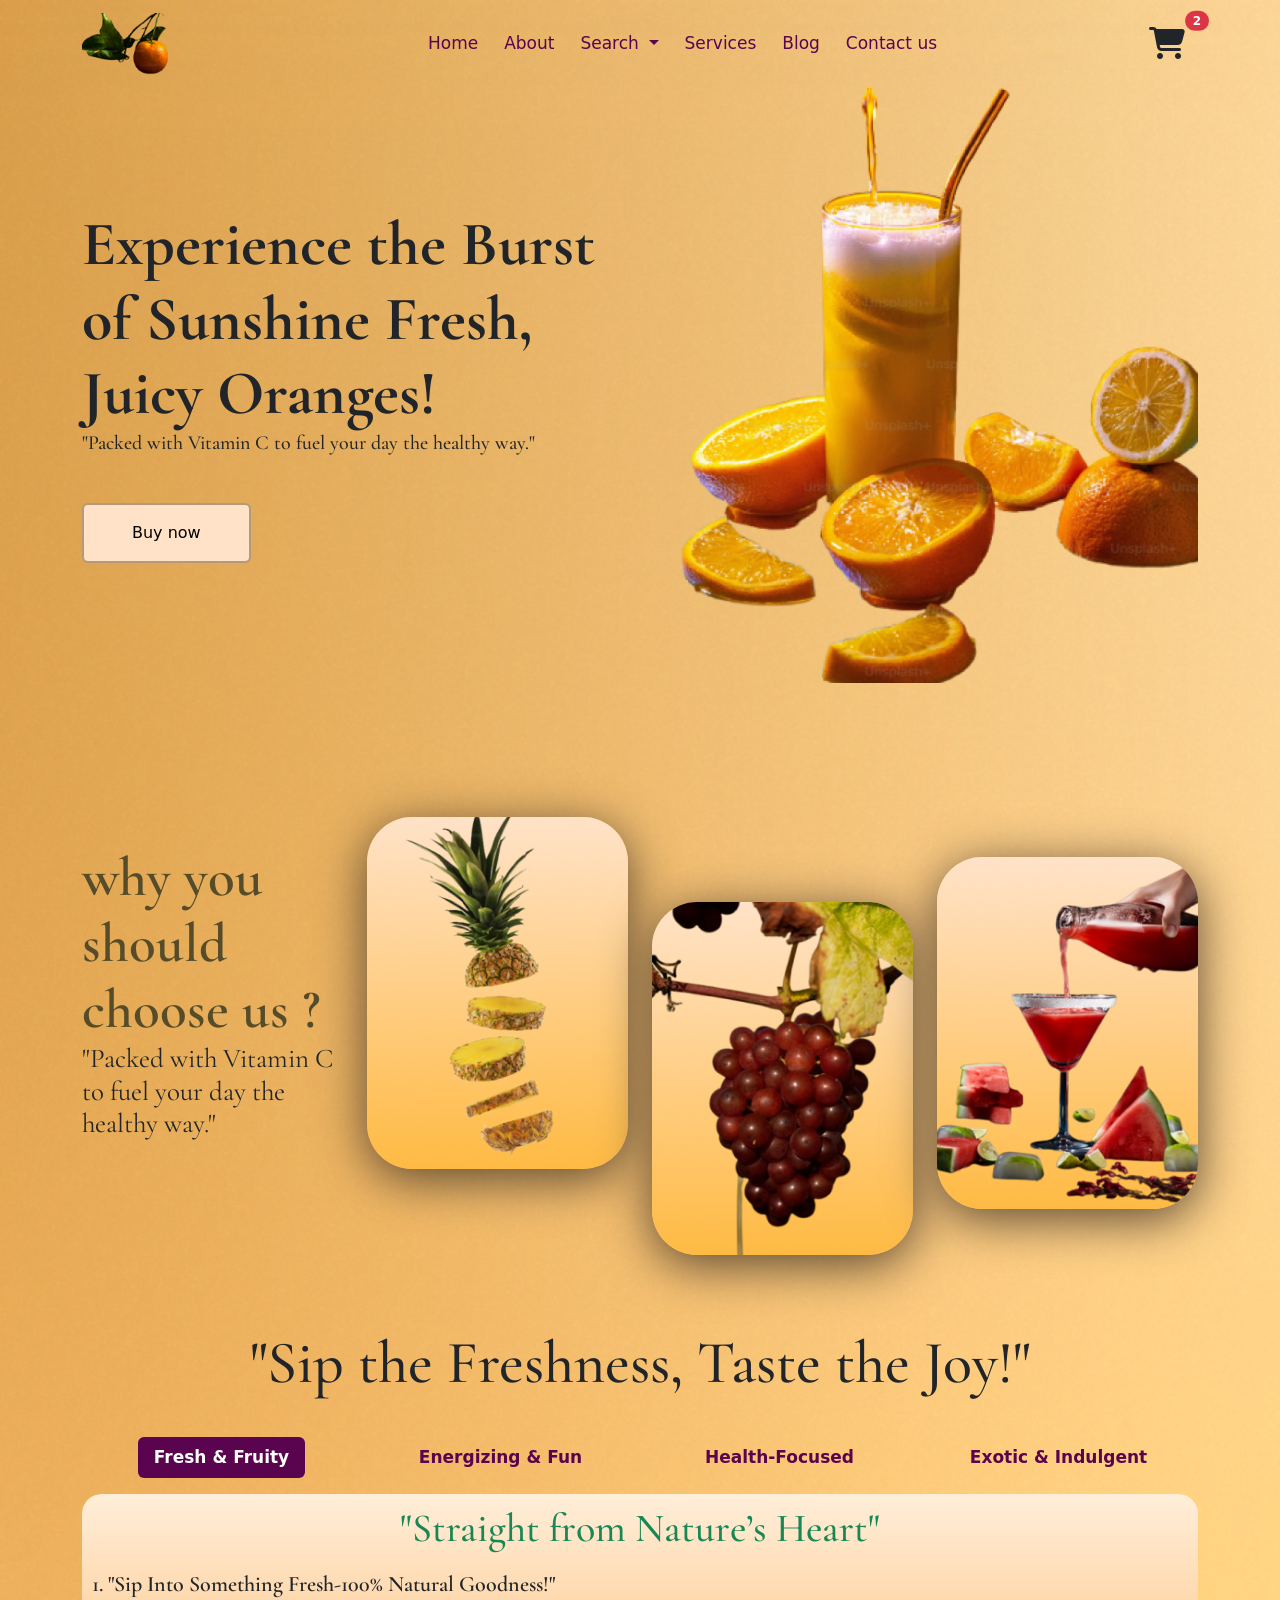
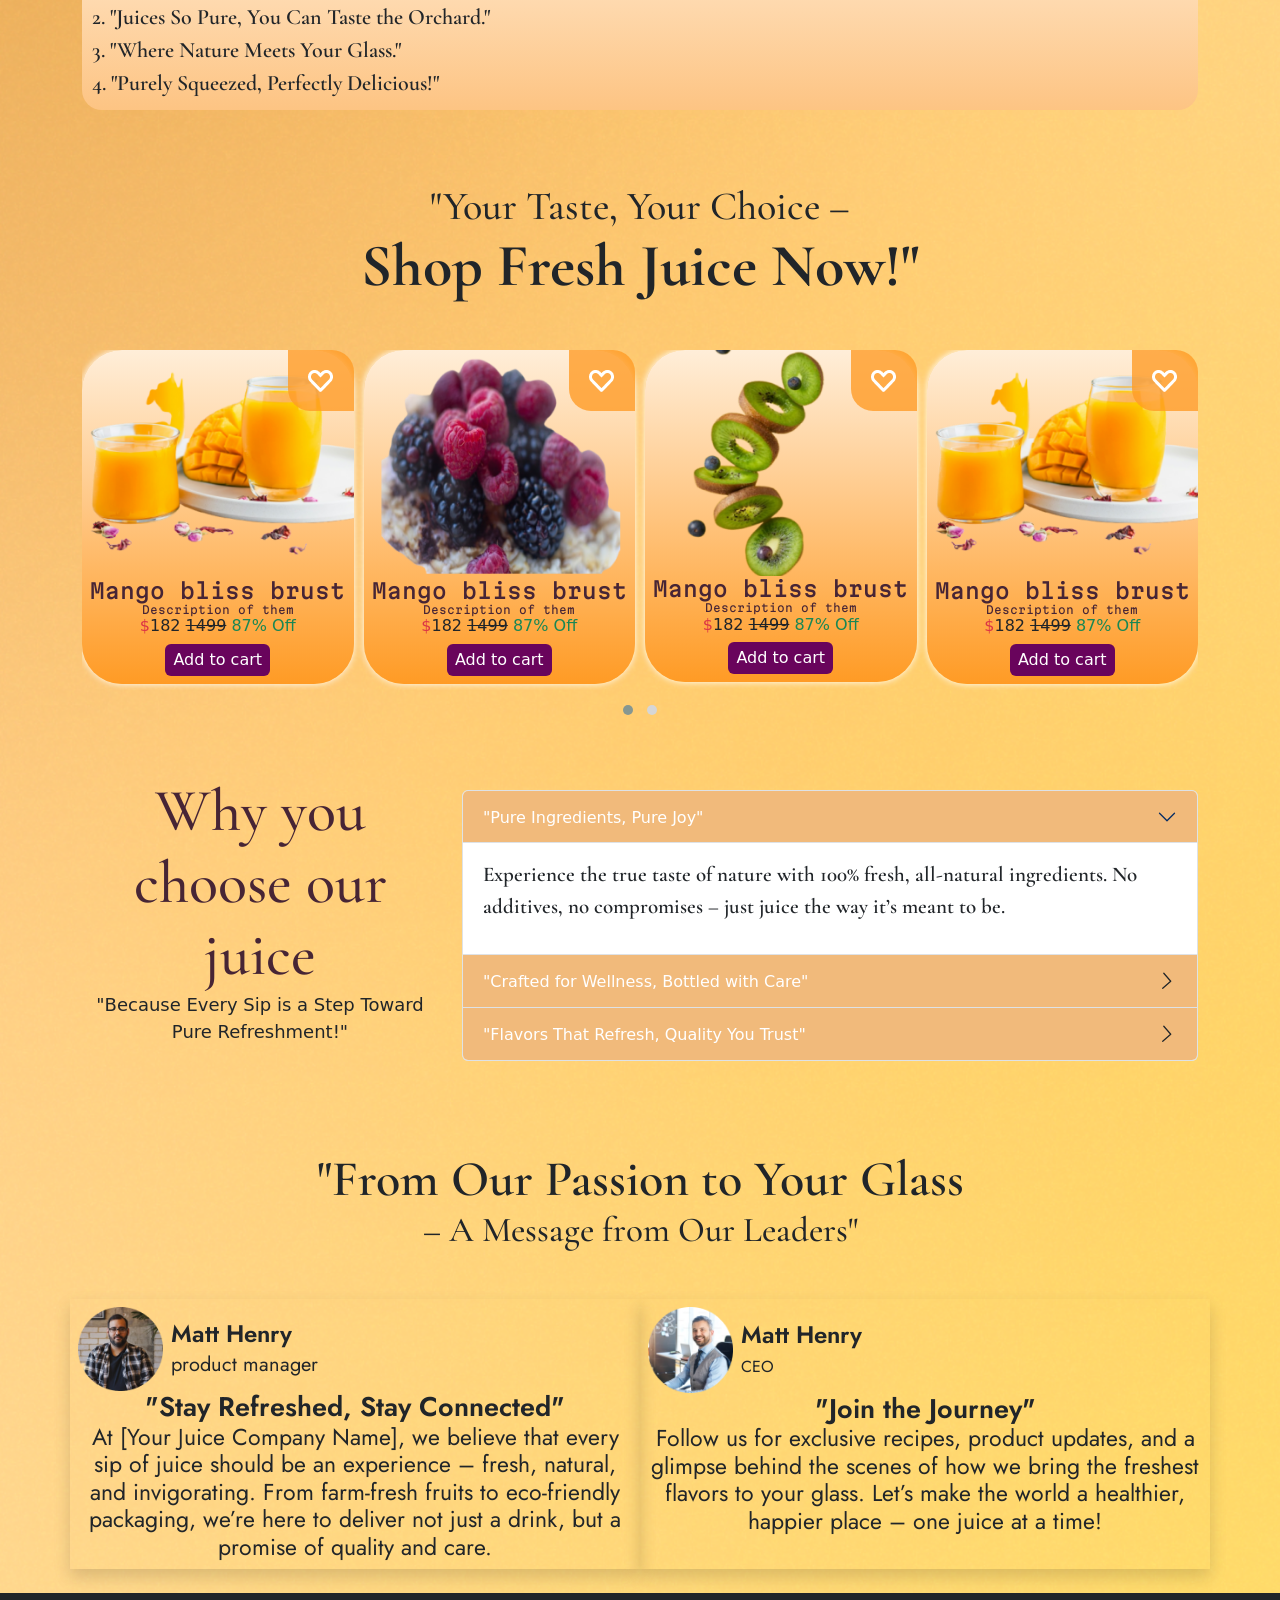
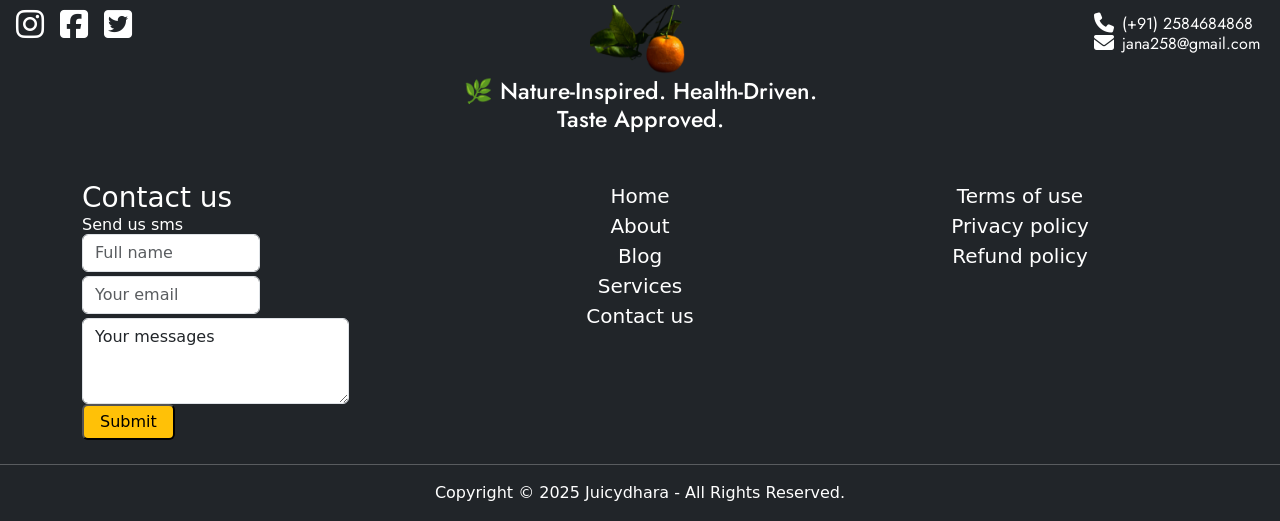
<file: index.html>
<!DOCTYPE html>
<html lang="en">
<head>
    <meta charset="UTF-8">
    <meta name="viewport" content="width=device-width, initial-scale=1.0">
    <title>Document</title>
    <link href="https://cdn.jsdelivr.net/npm/bootstrap@5.3.3/dist/css/bootstrap.min.css" rel="stylesheet" integrity="sha384-QWTKZyjpPEjISv5WaRU9OFeRpok6YctnYmDr5pNlyT2bRjXh0JMhjY6hW+ALEwIH" crossorigin="anonymous">
    <link rel="stylesheet" href="https://cdnjs.cloudflare.com/ajax/libs/font-awesome/6.7.2/css/all.min.css" integrity="sha512-Evv84Mr4kqVGRNSgIGL/F/aIDqQb7xQ2vcrdIwxfjThSH8CSR7PBEakCr51Ck+w+/U6swU2Im1vVX0SVk9ABhg==" crossorigin="anonymous" referrerpolicy="no-referrer" />
    <link rel="stylesheet" href="https://cdnjs.cloudflare.com/ajax/libs/OwlCarousel2/2.3.4/assets/owl.theme.default.min.css" integrity="sha512-sMXtMNL1zRzolHYKEujM2AqCLUR9F2C4/05cdbxjjLSRvMQIciEPCQZo++nk7go3BtSuK9kfa/s+a4f4i5pLkw==" crossorigin="anonymous" referrerpolicy="no-referrer" />
    <link rel="stylesheet" href="https://cdnjs.cloudflare.com/ajax/libs/OwlCarousel2/2.3.4/assets/owl.carousel.min.css" integrity="sha512-tS3S5qG0BlhnQROyJXvNjeEM4UpMXHrQfTGmbQ1gKmelCxlSEBUaxhRBj/EFTzpbP4RVSrpEikbmdJobCvhE3g==" crossorigin="anonymous" referrerpolicy="no-referrer" />
    <link rel="stylesheet" href="./home page css/style.css">
    <link rel="stylesheet" href="./home page css/mediquery.css">
</head>
<body>
  <!-- --------------------------------------top-banner--------------------------------- -->
    <div class="top-banner pb-5  ">
        <div class="container ">
            <div class="navigation ">
                <nav class="navbar navbar-expand-lg  align-items-center justify-content-between">
                      <a class="navbar-brand" href="#"><img src="./images/logo.png" class="img-fluid w-75" alt=""></a>
                      <button class="navbar-toggler" type="button" data-bs-toggle="offcanvas" data-bs-target="#offcanvasWithBothOptions" aria-controls="navbarSupportedContent" aria-expanded="false" aria-label="Toggle navigation">
                        <span class="navbar-toggler-icon"></span>
                      </button>
                      <div class="collapse navbar-collapse" id="">
                        <ul class="navbar-nav fw-light m-auto">
                          <li class="nav-item">
                            <a class="nav-link active" aria-current="page" href="./index.html">Home</a>
                          </li>
                          <li class="nav-item">
                            <a class="nav-link" href="./about.html">About</a>
                          </li>
                          <li class="nav-item dropdown">
                            <a class="nav-link dropdown-toggle" href="#" role="button" data-bs-toggle="dropdown" aria-expanded="false">
                              Search
                            </a>
                            <div class="dropdown-menu">
                              <form class="d-flex dropdown-item" role="search">
                                <input class="form-control me-2 " type="search" placeholder="Search" aria-label="Search">
                                <button class="btn btn-outline-success" type="submit">Search</button>
                              </form>
                            </div>
                            <!-- <ul class="dropdown-menu">
                              <li><a class="dropdown-item" href="#">Action</a></li>
                              <li><a class="dropdown-item" href="#">Another action</a></li>
                              <li><hr class="dropdown-divider"></li>
                              <li><a class="dropdown-item" href="#">Something else here</a></li>
                            </ul> -->
                          </li>
                          <li class="nav-item">
                            <a class="nav-link" href="#">Services</a>
                          </li>
                          <li class="nav-item">
                            <a class="nav-link " href="#">Blog</a>
                          </li>
                          <li class="nav-item ">
                            <a class="nav-link" href="#">Contact us</a>
                          </li>
                        </ul>
                        <a href="./cart.html" class="text-dark">
                          <button type="button" class="btn  position-relative " onclick="">
                          <i class="fa-solid fa-cart-shopping fs-2"></i>
                          <span class="position-absolute top-0 start-100 translate-middle badge rounded-pill bg-danger">
                            2
                            <span class="visually-hidden">unread messages</span>
                          </span>
                          </button>
                        </a>
                      </div>
                </nav>
                <div class="offcanvas offcanvas-start" data-bs-scroll="true" tabindex="-1" id="offcanvasWithBothOptions" aria-labelledby="offcanvasWithBothOptionsLabel">
                    <div class="offcanvas-header">
                      <h5 class="offcanvas-title" id="offcanvasWithBothOptionsLabel"><img src="./images/logo.png" class="img-fluid w-75" alt=""></h5>
                      <button type="button" class="btn-close" data-bs-dismiss="offcanvas" aria-label="Close"></button>
                    </div>
                    <div class="offcanvas-body">
                      <ul class="navbar-nav gap-3 ">
                        <li class="nav-item">
                          <a class="nav-link active" aria-current="page" href="#">Home</a>
                        </li>
                        <li class="nav-item">
                          <a class="nav-link" href="#">About</a>
                        </li>
                        <li class="nav-item">
                          <a class="nav-link" href="#">Services</a>
                        </li>
                        <li class="nav-item">
                          <a class="nav-link" href="#">Blog</a>
                        </li>
                        <li class="nav-item m-lg-0">
                          <a class="nav-link" href="#">Contact us</a>
                        </li>
                        <li class="nav-item ">
                            <form class="d-flex " role="search">
                              <input class="form-control me-2 " type="search" placeholder="Search" aria-label="Search">
                              <button class="btn btn-outline-success" type="submit">Search</button>
                            </form>
                        </li>
                      </ul>
                    </div>
                </div>
            </div> 
            <div class="banner-content">
              <div class="row ">
                <div class="col-12 col-lg-6 order-2 order-lg-1 align-self-center">
                  <div class="banner-text text-center text-lg-start">
                    <h2>Experience the Burst of Sunshine Fresh,<br> Juicy Oranges!</h2>
                    <h5 class="mb-lg-5">"Packed with Vitamin C to fuel your day the healthy way."</h5>
                    <a href="./shopnow.html">
                      <button class="px-lg-5 py-lg-3 px-2 py-1 rounded-lg-4 rounded-2 fs-lg-4 fs-6">Buy now</button>
                    </a>
                  </div>
                </div>
                <div class="col-12 col-lg-6 order-1 order-lg-1">
                  <img src="./images/Group 1.png" class="img-fluid " alt="">
                </div>
              </div>  
            </div>
        </div>
    </div>
  <!-- --------------------------------------varrients--------------------------------- -->
    <div class="varrients pb-lg-5 pb-2 ">
      <div class="container">
        <div class="row align-items-center">
          <div class="col-12 col-lg-3 order-4 order-lg-1 mt-3 mt-lg-0">
            <div class="varrients-text">
              <h3>why you should choose us ?</h3>
              <h4>"Packed with Vitamin C to fuel your day the healthy way."</h4>

            </div>
          </div>
          <div class="col-4 col-lg-3 order-1  order-lg-2">
            <div class="pine-apple">
              <img src="./images/Rectangle 2.png" class="img-fluid" alt="">
            </div>
          </div>
          <div class="col-4  col-lg-3 order-2  order-lg-3">
            <div class="pine-apple">
              <img src="./images/Rectangle 3.png" class="img-fluid" alt="">
            </div>
          </div>
          <div class="col-4 col-lg-3 order-3  order-lg-4">
            <div class="pine-apple">
              <img src="./images/Rectangle 4.png" class="img-fluid" alt="">
            </div>
          </div>
        </div>
      </div>
    </div>
  <!-- --------------------------------------describe--------------------------------- -->
    <div class="describe my-lg-3 py-2">
      <div class="container">
        <div class="header  mb-2 d-flex justify-content-center text-center">
          <h2>"Sip the Freshness,  Taste the Joy!"</h2>
        </div>
        <ul class="nav nav-pills mb-3 justify-content-around" id="pills-tab" role="tablist">
            <div class="col-6 col-lg-3 d-flex justify-content-center">
              <li class="nav-item " role="presentation">
                <button class="nav-link active " id="pills-home-tab" data-bs-toggle="pill" data-bs-target="#pills-home" type="button" role="tab" aria-controls="pills-home" aria-selected="true">Fresh & Fruity</button>
              </li>    
            </div>
            <div class="col-6 col-lg-3 d-flex justify-content-center">
              <li class="nav-item" role="presentation">
                <button class="nav-link" id="pills-profile-tab" data-bs-toggle="pill" data-bs-target="#pills-profile" type="button" role="tab" aria-controls="pills-profile" aria-selected="false">Energizing & Fun</button>
              </li>    
            </div>
            <div class="col-6 col-lg-3 d-flex justify-content-center">
              <li class="nav-item" role="presentation">
                <button class="nav-link" id="pills-contact-tab" data-bs-toggle="pill" data-bs-target="#pills-contact" type="button" role="tab" aria-controls="pills-contact" aria-selected="false">Health-Focused</button>
              </li>    
            </div>
            <div class="col-6 col-lg-3 d-flex justify-content-center">
              <li class="nav-item" role="presentation">
                <button class="nav-link" id="pills-contact-tab" data-bs-toggle="pill" data-bs-target="#Exotic" type="button" role="tab" aria-controls="pills-contact" aria-selected="false">Exotic & Indulgent</button>
              </li>    
            </div>
        </ul>
        <div class="tab-content mb-5" id="pills-tabContent">
          <div class="tab-pane fade show active " id="pills-home" role="tabpanel" aria-labelledby="pills-home-tab" tabindex="0">
            <h3 class="d-flex justify-content-center fs-1 text-success mb-3">"Straight from Nature’s Heart"</h3>
            <ul class="m-0 ">
              <li >1. "Sip Into Something Fresh-100% Natural Goodness!"</li>
              <li>2. "Juices So Pure, You Can Taste the Orchard."</li>
              <li>3. "Where Nature Meets Your Glass."</li>
              <li>4. "Purely Squeezed, Perfectly Delicious!"
              </li>
            </ul> 
          </div>
          <div class="tab-pane fade" id="pills-profile" role="tabpanel" aria-labelledby="pills-profile-tab" tabindex="0">
            <h3 class="d-flex justify-content-center fs-1 text-success mb-3">"Fuel Your Life with Flavor"</h3>
            <ul class="m-0 ">
              <li >1. "Fuel Your Day, the Juicy Way!"</li>
              <li>2. "Vibrant Flavors, Endless Energy."</li>
              <li>3. "Pour Joy, One Sip at a Time."</li>
              <li>4. "Your Daily Dose of Liquid Sunshine!"
              </li>
            </ul>
          </div>
          <div class="tab-pane fade" id="pills-contact" role="tabpanel" aria-labelledby="pills-contact-tab" tabindex="0">
            <h3 class="d-flex justify-content-center fs-1 text-success mb-3">"Nature’s Boost in Every Bottle"</h3>
            <ul class="m-0 ">
              <li >1. "Freshness You Can Feel – One Sip Closer to Wellness."</li>
              <li>2. "Cold-Pressed, Guilt-Free Goodness!"</li>
              <li>3. "Elevate Your Body, Refresh Your Soul."</li>
              <li>4. "Healthy Living Starts With a Sip!"</li>
            </ul>
          </div>
          <div class="tab-pane fade" id="Exotic" role="tabpanel" aria-labelledby="pills-disabled-tab" tabindex="0">
            <h3 class="d-flex justify-content-center fs-1 text-success mb-3">"Escape to Liquid Paradise"</h3>
            <ul class="m-0 ">
              <li >1. "Tropical Bliss in Every Drop."</li>
              <li>2. "Taste the World, One Bottle at a Time."</li>
              <li>3. "Exotic Flavors, Naturally Yours."</li>
              <li>4. "Unleash the Flavor, Embrace the Fresh."</li>
            </ul>
          </div>
        </div>
      </div>
    </div>
  <!-- --------------------------------------shop-cart--------------------------------- -->
     <div class="shop-cart  ">
      <div class="container">
        <div class="cart-heading d-flex justify-content-center pb-2 pb-lg-5">
          <h2 >"Your Taste, Your Choice – <br><span >Shop Fresh Juice Now!"</span> </h2>
        </div>
        <div class="owl-carousel owl-theme">
          <div class="item">
            <div class="cart-content position-relative">
              <img src="./images/unsplash_JWboftOg9FE.png" alt="">
              <h3>Mango bliss brust</h3>
              <h4>Description of them</h4>
              <h5> <span class="text-danger">$</span>182 <s>1499</s> <span class="text-success">87% Off</span></h5>
              <a href="#"><button class=" px-2 py-1 my-2 rounded-lg-4 rounded-2 fs-lg-4 fs-6 border-0">Add to cart</button></a>
              <div class="fav position-absolute">
                <img src="./images/Group 3.png" alt="">
              </div>
            </div>
          </div>
          <div class="item">
            <div class="cart-content position-relative">
              <img src="./images/unsplash_JWboftOg9FE (2).png" alt="">
              <h3>Mango bliss brust</h3>
              <h4>Description of them</h4>
              <h5> <span class="text-danger">$</span>182 <s>1499</s> <span class="text-success">87% Off</span></h5>
              <a href="#"><button class=" px-2 py-1  my-2 rounded-lg-4 rounded-2 fs-lg-4 fs-6 border-0">Add to cart</button></a>
              <div class="fav position-absolute">
                <img src="./images/Group 3.png" alt="">
              </div>
            </div>
          </div>
          <div class="item">
            <div class="cart-content position-relative">
              <img src="./images/unsplash_JWboftOg9FE (1).png" alt="">
              <h3>Mango bliss brust</h3>
              <h4>Description of them</h4>
              <h5> <span class="text-danger">$</span>182 <s>1499</s> <span class="text-success">87% Off</span></h5>
              <a href="#"><button class=" my-2 px-2 py-1 rounded-lg-4 rounded-2 fs-lg-4 fs-6 border-0">Add to cart</button></a>
              <div class="fav position-absolute">
                <img src="./images/Group 3.png" alt="">
              </div>
            </div>
          </div>
          <div class="item">
            <div class="cart-content position-relative">
              <img src="./images/unsplash_JWboftOg9FE.png" alt="">
              <h3>Mango bliss brust</h3>
              <h4>Description of them</h4>
              <h5> <span class="text-danger">$</span>182 <s>1499</s> <span class="text-success">87% Off</span></h5>
              <a href="#"><button class=" my-2 px-2 py-1 rounded-lg-4 rounded-2 fs-lg-4 fs-6 border-0">Add to cart</button></a>
              <div class="fav position-absolute">
                <img src="./images/Group 3.png" alt="">
              </div>
            </div>
          </div>
          <div class="item">
            <div class="cart-content position-relative">
              <img src="./images/unsplash_3gqSC0Dd7l0.png" alt="">
              <h3>Mango bliss brust</h3>
              <h4>Description of them</h4>
              <h5> <span class="text-danger">$</span>182 <s>1499</s> <span class="text-success">87% Off</span></h5>
              <a href="#"><button class=" my-2 px-2 py-1 rounded-lg-4 rounded-2 fs-lg-4 fs-6 border-0">Add to cart</button></a>
              <div class="fav position-absolute">
                <img src="./images/Group 3.png" alt="">
              </div>
            </div>
          </div>
          <div class="item">
            <div class="cart-content position-relative">
              <img src="./images/unsplash_JWboftOg9FE.png" alt="">
              <h3>Mango bliss brust</h3>
              <h4>Description of them</h4>
              <h5> <span class="text-danger">$</span>182 <s>1499</s> <span class="text-success">87% Off</span></h5>
              <a href="#"><button class=" my-2 px-2 py-1 rounded-lg-4 rounded-2 fs-lg-4 fs-6 border-0">Add to cart</button></a>
              <div class="fav position-absolute">
                <img src="./images/Group 3.png" alt="">
              </div>
            </div>
          </div>
        </div>
      </div>
    </div>
  <!-- --------------------------------------company--------------------------------- -->
    <div class="company py-lg-5 py-2">
      <div class="container">
        <div class="row justify-content-center">
          <div class="col-lg-12">
            <div class="row justify-content-center align-items-center">
              <div class="col-lg-4 col-12">
                <div class="text-center company-header pb-3">
                  <h3>Why you choose our juice</h3>
                  <p>"Because Every Sip is a Step Toward Pure Refreshment!"</p>  
                </div>    
              </div>
              <div class="col-lg-8 col-12">
                <div class="accordion" id="accordionExample">
                  <div class="accordion-item">
                    <h2 class="accordion-header">
                      <button class="accordion-button" type="button" data-bs-toggle="collapse" data-bs-target="#collapseOne" aria-expanded="true" aria-controls="collapseOne">
                      "Pure Ingredients, Pure Joy"
                      </button>
                    </h2>
                    <div id="collapseOne" class="accordion-collapse collapse show" data-bs-parent="#accordionExample">
                      <div class="accordion-body">
                        <p>Experience the true taste of nature with 100% fresh, all-natural ingredients. No additives, no compromises – just juice the way it’s meant to be.</p>
                      </div>
                    </div>
                  </div>
                  <div class="accordion-item">
                    <h2 class="accordion-header">
                      <button class="accordion-button collapsed" type="button" data-bs-toggle="collapse" data-bs-target="#collapseTwo" aria-expanded="false" aria-controls="collapseTwo">
                        "Crafted for Wellness, Bottled with Care"
                      </button>
                    </h2>
                    <div id="collapseTwo" class="accordion-collapse collapse" data-bs-parent="#accordionExample">
                      <div class="accordion-body">
                        <p>From farm to bottle, every sip is packed with nutrients and love. We prioritize your health and sustainability in every drop.</p>
                      </div>
                    </div>
                  </div>
                  <div class="accordion-item">
                    <h2 class="accordion-header">
                      <button class="accordion-button collapsed" type="button" data-bs-toggle="collapse" data-bs-target="#collapseThree" aria-expanded="false" aria-controls="collapseThree">
                        "Flavors That Refresh, Quality You Trust"
                      </button>
                    </h2>
                    <div id="collapseThree" class="accordion-collapse collapse" data-bs-parent="#accordionExample">
                      <div class="accordion-body">
                        <p>Discover the perfect balance of taste and quality with juices that energize, hydrate, and delight. Every bottle, a tropical escape.
                          Would you like additional emphasis on unique qualities like sustainability or local sourcing?</p>
                      </div>
                    </div>
                  </div>
                </div>    
              </div>
            </div>
          </div>
        </div>
      </div>
    </div>
  <!-- --------------------------------------Leaders--------------------------------- --> 
    <div class="Leaders py-2 py-lg-4">
      <div class="container">
        <div class="row justify-content-center">
          <div class="col-10 text-center Leaders-heading pb-lg-5 pb-1">
            <h2><span>"From Our Passion to Your Glass</span><br> – A Message from Our Leaders"</h2>
          </div>
        </div>
        <div class="row">
          <div class="col-lg-6 col-12 p-lg-2 shadow">
            <div class="Leaders-content text-center">
              <div class="d-flex align-items-center manager text-start">
                <img src="./images/Ellipse 1.png" class=" img-fluid" alt="">
                <h4  class="fs-4 ms-2 fw-semibold">Matt Henry <br> <span class="fs-5 fw-normal">product manager</span></h4>
              </div>
              <h3>"Stay Refreshed, Stay Connected"</h3>
              <h4>At [Your Juice Company Name], we believe that every sip of juice should be an experience – fresh, natural, and invigorating. From farm-fresh fruits to eco-friendly packaging, we’re here to deliver not just a drink, but a promise of quality and care.</h4>
            </div>
          </div>
          <div class="col-lg-6 col-12   p-2 shadow">
            <div class="Leaders-content text-center">
              <div class="d-flex align-items-center manager text-start">
                <img src="./images/Ellipse 2.png" alt="">
                <h4  class="fs-4 ms-2 fw-semibold">Matt Henry <br> <span class="fs-6 fw-normal">CEO</span></h4>
              </div>
              <h3>"Join the Journey"</h3>
              <h4>Follow us for exclusive recipes, product updates, and a glimpse behind the scenes of how we bring the freshest flavors to your glass. Let’s make the world a healthier, happier place – one juice at a time!</h4>
            </div>
          </div>
        </div>
      </div>
    </div>
  <!-- --------------------------------------footer--------------------------------- --> 
    <footer class="bg-dark text-white  position-relative">
      <div class="container">
        <div class="row">
          <div class="col-12 text-center footer-header pb-4 pt-2">
            <img src="./images/logo.png" class="img-fluid my-1" width="100px" alt="">
            <h3>🌿 Nature-Inspired. Health-Driven. <br> Taste Approved.</h3>
          </div>
        </div>
        <div class="row my-1 my-lg-4">
          <div class="col-lg-4 col-12">
            <div>
              <h3 class="fs-3 m-0">Contact us</h3>
              <h4 class="fs-6">Send us sms</h4>
              <input type="text" class="form-control w-50"  placeholder="Full name">
              <input type="email" class="form-control my-1 w-50"  placeholder="Your email">
              <textarea class="form-control w-75" id="exampleFormControlTextarea1" rows="3">Your messages</textarea>
              <button class=" px-3 py-1 rounded-lg-4 rounded-2 fs-lg-4 fs-6 bg-warning ">Submit</button>
            </div>
          </div>
          <div class="col-lg-4 col-6 fs-5  text-lg-center my-4 my-lg-0">
            <ul class="ps-0">
              <li>Home</li>
              <li>About</li>
              <li>Blog</li>
              <li>Services</li>
              <li>Contact us</li>
            </ul>
          </div>
           <div class="col-lg-4 col-6 fs-5 text-lg-center my-4 my-lg-0">
            <ul>
              <li>Terms of use</li>
              <li>Privacy policy</li>
              <li>Refund policy</li>
            </ul>
          </div>
        </div>
      </div>
      <div class="position-absolute social-media py-2">
        <ul class="d-flex fs-2 gap-3 ps-3">
          <li ><i class="fa-brands fa-instagram"></i></li>
          <li><i class="fa-brands fa-square-facebook"></i></li>
          <li><i class="fa-brands fa-square-twitter"></i></li>
        </ul>
      </div>
      <div class="position-absolute  Contact ">
        <ul class=" gap-3">
          <li >
            <a href="tel:(+91)25846 84868" class="text-white d-flex align-items-center gap-2 text-decoration-none">
              <i class="fa-solid fa-phone fs-lg-4 fs-5 "></i> 
              <h5 class="fw-normal fs-6">(+91) 2584684868</h5>
            </a>
          </li>
          <li >
            <a href="mailto:jana258@gmail.com" class="text-white d-flex align-items-center gap-2 text-decoration-none">
              <i class="fa-solid fa-envelope  fs-lg-4 fs-5"></i>
              <h5 class="fw-normal fs-6">jana258@gmail.com</h5>
            </a>
          </li>
          <!-- <li><a href="mailto:jana258@gmail.com" class="text-white fs-5"><i class="fa-solid fa-envelope fs-4"></i>jana258@gmail.com</a></li> -->
        </ul>
      </div>
      <hr>
      <div class="d-flex justify-content-center Copyright">
        <p>Copyright © 2025 Juicydhara - All Rights Reserved.</p>
      </div>
    </footer>
    <script src="https://cdnjs.cloudflare.com/ajax/libs/jquery/3.7.1/jquery.min.js" integrity="sha512-v2CJ7UaYy4JwqLDIrZUI/4hqeoQieOmAZNXBeQyjo21dadnwR+8ZaIJVT8EE2iyI61OV8e6M8PP2/4hpQINQ/g==" crossorigin="anonymous" referrerpolicy="no-referrer"></script>
    <script src="https://cdnjs.cloudflare.com/ajax/libs/OwlCarousel2/2.3.4/owl.carousel.min.js" integrity="sha512-bPs7Ae6pVvhOSiIcyUClR7/q2OAsRiovw4vAkX+zJbw3ShAeeqezq50RIIcIURq7Oa20rW2n2q+fyXBNcU9lrw==" crossorigin="anonymous" referrerpolicy="no-referrer"></script>
    <script src="https://cdn.jsdelivr.net/npm/@popperjs/core@2.11.8/dist/umd/popper.min.js" integrity="sha384-I7E8VVD/ismYTF4hNIPjVp/Zjvgyol6VFvRkX/vR+Vc4jQkC+hVqc2pM8ODewa9r" crossorigin="anonymous"></script>
    <script src="https://cdn.jsdelivr.net/npm/bootstrap@5.3.3/dist/js/bootstrap.min.js" integrity="sha384-0pUGZvbkm6XF6gxjEnlmuGrJXVbNuzT9qBBavbLwCsOGabYfZo0T0to5eqruptLy" crossorigin="anonymous"></script> 
    <script>
        $(document).ready(function(){
            $('.owl-carousel').owlCarousel({
                loop:true,
                margin:10,
                nav:false,
                dots:true,
                autoplay:true,
                autoplayTimeout:3000,
                autoplayHoverPause:true,
                // navText: ["<i class='fas fa-arrow-left'></i>","<i class='fas fa-arrow-right'></i>"],
                responsive:{
                    0:{
                        items:1
                    },
                    600:{
                        items:3
                    },
                    1000:{
                        items:4
                    }
                }
            })
        });
    </script>
</body>
</html>
</file>
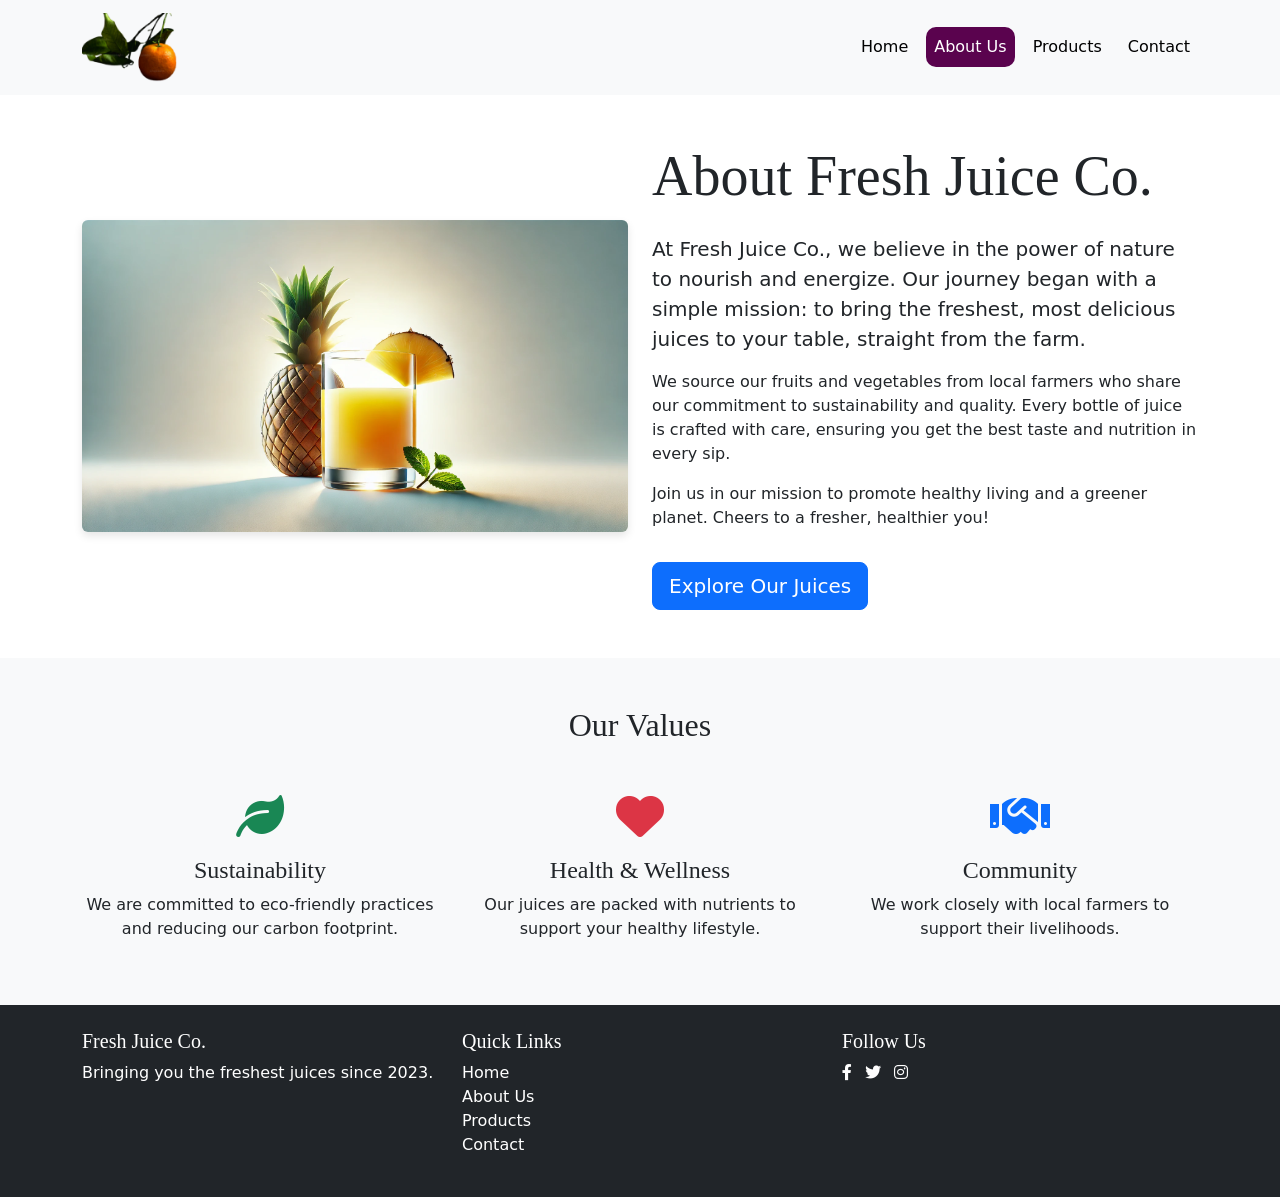
<file: about.html>
<!DOCTYPE html>
<html lang="en">
<head>
    <meta charset="UTF-8">
    <meta name="viewport" content="width=device-width, initial-scale=1.0">
    <title>About Us - Fresh Juice Co.</title>
    <link rel="stylesheet" href="./about.css/about.css">
    <!-- Bootstrap CSS (optional) -->
    <link href="https://cdn.jsdelivr.net/npm/bootstrap@5.3.0/dist/css/bootstrap.min.css" rel="stylesheet">
    <!-- Font Awesome for Icons -->
    <link rel="stylesheet" href="https://cdnjs.cloudflare.com/ajax/libs/font-awesome/6.0.0/css/all.min.css">
</head>
<body>
    <!-- Navigation Bar -->
    <nav class="navbar navbar-expand-lg navbar-light bg-light">
        <div class="container">
            <a class="navbar-brand" href="index.html">
                <img src="images/logo.png" alt="Fresh Juice Co." width="100">
            </a>
            <button class="navbar-toggler" type="button" data-bs-toggle="collapse" data-bs-target="#navbarNav">
                <span class="navbar-toggler-icon"></span>
            </button>
            <div class="collapse navbar-collapse" id="navbarNav">
                <ul class="navbar-nav ms-auto">
                    <li class="nav-item">
                        <a class="nav-link" href="index.html">Home</a>
                    </li>
                    <li class="nav-item">
                        <a class="nav-link active" aria-current="page" href="#">About Us</a>
                    </li>
                    <li class="nav-item">
                        <a class="nav-link" href="./shopnow.html">Products</a>
                    </li>
                    <li class="nav-item">
                        <a class="nav-link" href="contact.html">Contact</a>
                    </li>
                </ul>
            </div>
        </div>
    </nav>

    <!-- About Us Section -->
    <section class="about-us py-5">
        <div class="container">
            <div class="row align-items-center">
                <div class="col-lg-6">
                    <img src="./images/describe 2.webp" alt="About Fresh Juice Co."  class="img-fluid rounded ">
                </div>
                <div class="col-lg-6">
                    <h2 class="display-4 mb-4">About Fresh Juice Co.</h2>
                    <p class="lead">
                        At Fresh Juice Co., we believe in the power of nature to nourish and energize. Our journey began with a simple mission: to bring the freshest, most delicious juices to your table, straight from the farm.
                    </p>
                    <p>
                        We source our fruits and vegetables from local farmers who share our commitment to sustainability and quality. Every bottle of juice is crafted with care, ensuring you get the best taste and nutrition in every sip.
                    </p>
                    <p>
                        Join us in our mission to promote healthy living and a greener planet. Cheers to a fresher, healthier you!
                    </p>
                    <a href="./shopnow.html" class="btn btn-primary btn-lg mt-3">Explore Our Juices</a>
                </div>
            </div>
        </div>
    </section>

    <!-- Our Values Section -->
    <section class="our-values py-5 bg-light">
        <div class="container">
            <h2 class="text-center mb-5">Our Values</h2>
            <div class="row text-center">
                <div class="col-md-4">
                    <i class="fas fa-leaf fa-3x text-success mb-3"></i>
                    <h4>Sustainability</h4>
                    <p>We are committed to eco-friendly practices and reducing our carbon footprint.</p>
                </div>
                <div class="col-md-4">
                    <i class="fas fa-heart fa-3x text-danger mb-3"></i>
                    <h4>Health & Wellness</h4>
                    <p>Our juices are packed with nutrients to support your healthy lifestyle.</p>
                </div>
                <div class="col-md-4">
                    <i class="fas fa-handshake fa-3x text-primary mb-3"></i>
                    <h4>Community</h4>
                    <p>We work closely with local farmers to support their livelihoods.</p>
                </div>
            </div>
        </div>
    </section>

    <!-- Footer -->
    <footer class="bg-dark text-white py-4">
        <div class="container">
            <div class="row">
                <div class="col-md-4">
                    <h5>Fresh Juice Co.</h5>
                    <p>Bringing you the freshest juices since 2023.</p>
                </div>
                <div class="col-md-4">
                    <h5>Quick Links</h5>
                    <ul class="list-unstyled">
                        <li><a href="index.html" class="text-white">Home</a></li>
                        <li><a href="about.html" class="text-white">About Us</a></li>
                        <li><a href="products.html" class="text-white">Products</a></li>
                        <li><a href="contact.html" class="text-white">Contact</a></li>
                    </ul>
                </div>
                <div class="col-md-4">
                    <h5>Follow Us</h5>
                    <a href="#" class="text-white me-2"><i class="fab fa-facebook-f"></i></a>
                    <a href="#" class="text-white me-2"><i class="fab fa-twitter"></i></a>
                    <a href="#" class="text-white me-2"><i class="fab fa-instagram"></i></a>
                </div>
            </div>
        </div>
    </footer>

    <!-- Bootstrap JS (optional) -->
    <script src="https://cdn.jsdelivr.net/npm/bootstrap@5.3.0/dist/js/bootstrap.bundle.min.js"></script>
</body>
</html>
</file>
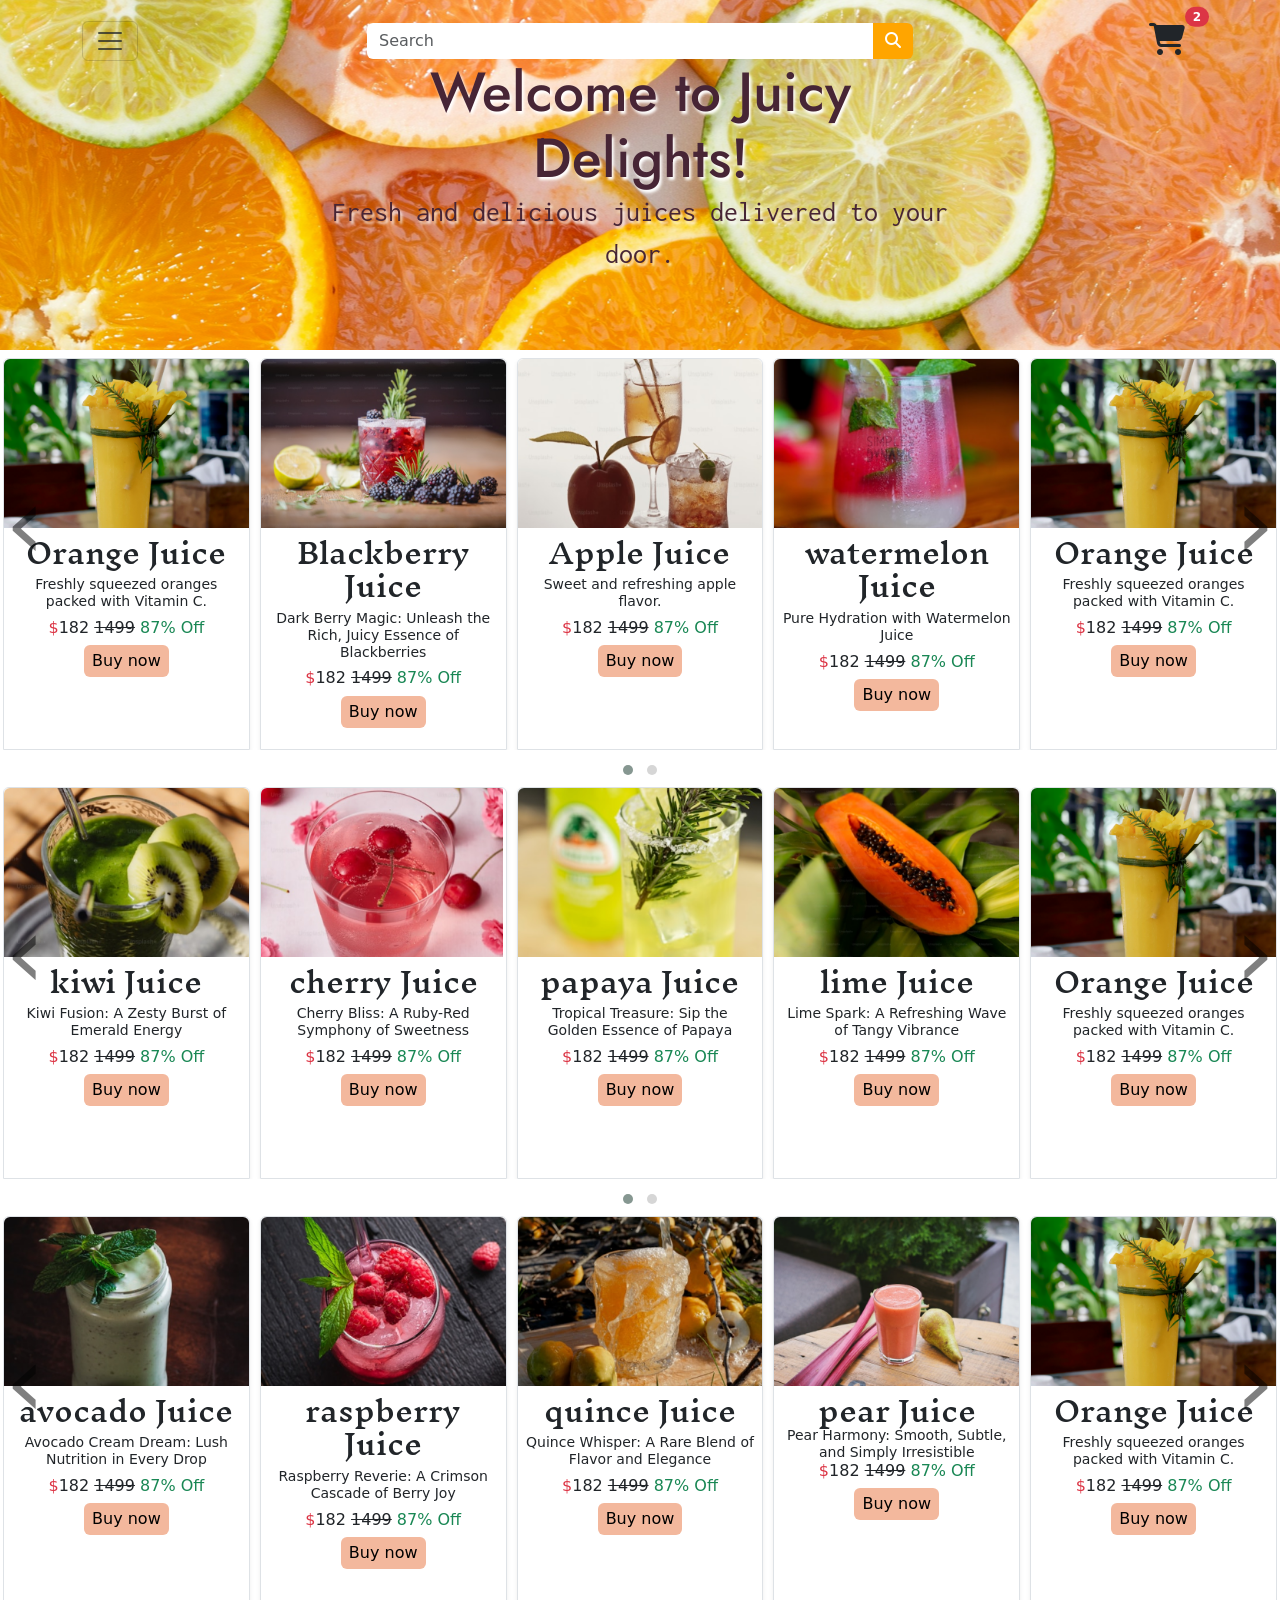
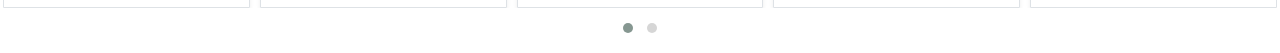
<file: shopnow.html>
<!DOCTYPE html>
<html lang="en">
<head>
    <meta charset="UTF-8">
    <meta name="viewport" content="width=device-width, initial-scale=1.0">
    <title>Document</title>
    <link href="https://cdn.jsdelivr.net/npm/bootstrap@5.3.3/dist/css/bootstrap.min.css" rel="stylesheet" integrity="sha384-QWTKZyjpPEjISv5WaRU9OFeRpok6YctnYmDr5pNlyT2bRjXh0JMhjY6hW+ALEwIH" crossorigin="anonymous">
    <link rel="stylesheet" href="https://cdnjs.cloudflare.com/ajax/libs/font-awesome/6.7.2/css/all.min.css" integrity="sha512-Evv84Mr4kqVGRNSgIGL/F/aIDqQb7xQ2vcrdIwxfjThSH8CSR7PBEakCr51Ck+w+/U6swU2Im1vVX0SVk9ABhg==" crossorigin="anonymous" referrerpolicy="no-referrer" />
    <link rel="stylesheet" href="https://cdnjs.cloudflare.com/ajax/libs/OwlCarousel2/2.3.4/assets/owl.theme.default.min.css" integrity="sha512-sMXtMNL1zRzolHYKEujM2AqCLUR9F2C4/05cdbxjjLSRvMQIciEPCQZo++nk7go3BtSuK9kfa/s+a4f4i5pLkw==" crossorigin="anonymous" referrerpolicy="no-referrer" />
    <link rel="stylesheet" href="https://cdnjs.cloudflare.com/ajax/libs/OwlCarousel2/2.3.4/assets/owl.carousel.min.css" integrity="sha512-tS3S5qG0BlhnQROyJXvNjeEM4UpMXHrQfTGmbQ1gKmelCxlSEBUaxhRBj/EFTzpbP4RVSrpEikbmdJobCvhE3g==" crossorigin="anonymous" referrerpolicy="no-referrer" />
    <link rel="stylesheet" href="./shop now css/shopnow.css">
    <link rel="stylesheet" href="./shop now css/shopnowmedia.css">
</head>
<body>
    <header class="position-relative" >
        <div class="container">
            <div class="position-absolute header-text text-center ">
                <h1>Welcome to Juicy Delights!</h1>
                <p>Fresh and delicious juices delivered to your door.</p>        
            </div>
            <div class="row align-items-center   py-3 ">
                <div class="col-3  ">
                    <div class="navbar d-inline">
                        <button class="navbar-toggler" type="button" data-bs-toggle="offcanvas" data-bs-target="#offcanvasWithBothOptions" aria-controls="offcanvasNavbar" aria-label="Toggle navigation">
                          <span class="navbar-toggler-icon"></span>
                        </button>
                        <div class="offcanvas  offcanvas-start" data-bs-scroll="true" tabindex="-1" id="offcanvasWithBothOptions" aria-labelledby="offcanvasWithBothOptionsLabel">
                          <div class="offcanvas-header">
                            <h5 class="offcanvas-title" id="offcanvasWithBothOptionsLabel"><img src="./images/logo.png" class="img-fluid w-75" alt=""></h5>
                            <button type="button" class="btn-close" data-bs-dismiss="offcanvas" aria-label="Close"></button>
                          </div>
                          <div class="offcanvas-body">
                            <ul class="navbar-nav gap-3 ">
                              <li class="nav-item">
                                <a class="nav-link active" aria-current="page" href="./index.html">Home</a>
                              </li>
                              <li class="nav-item">
                                <a class="nav-link" href="./about.html">About</a>
                              </li>
                              <li class="nav-item">
                                <a class="nav-link" href="#">Services</a>
                              </li>
                              <li class="nav-item">
                                <a class="nav-link" href="#">Blog</a>
                              </li>
                              <li class="nav-item m-lg-0">
                                <a class="nav-link" href="#">Contact us</a>
                              </li>
                              <li class="nav-item ">
                                  <form class="d-flex " role="search">
                                    <input class="form-control me-2 " type="search" placeholder="Search" aria-label="Search">
                                    <button class="btn btn-outline-success" type="submit">Search</button>
                                  </form>
                              </li>
                            </ul>
                          </div>
                      </div>
                  </div>       
                </div>
                <div class="col-6  ">
                    <div class="d-flex align-items-center search-bar ">
                        <input type="text" class="form-control border-0 rounded-start" placeholder="Search" aria-label="Example text with button addon" aria-describedby="button-addon1">
                        <button class="border-0 rounded-end"><i class="fa-solid fa-magnifying-glass text-white "></i></button>
                    </div>    
                </div>
                <div class="col-3  text-end">
                    <a href="./cart.html" class="text-dark">
                        <button type="button" class="btn  position-relative " onclick="">
                        <i class="fa-solid fa-cart-shopping fs-2"></i>
                        <span class="position-absolute top-0 start-100 translate-middle badge rounded-pill bg-danger">
                          2
                          <span class="visually-hidden">unread messages</span>
                        </span>
                        </button>
                      </a>
              </div>
            </div>
        </div>
    </header>
    <div class="shop-options  my-1  my-lg-2 ">
        <div class="first-row">
            <div class="owl-carousel owl-theme">
                <div class="item ">
                    <div class="cart-content text-center rounded-top shadow-sm border">
                        <img src="./images/orange juice.png" class="img-fluid rounded-top" alt="">
                        <div class="p-2">
                            <h3>Orange Juice</h3>
                            <h4>Freshly squeezed oranges packed with Vitamin C.</h4>
                            <h5 class="fs-6 "> <span class="text-danger ">$</span>182 <s>1499</s> <span class="text-success">87% Off</span></h5>
                            <a href="#"><button class=" px-lg-2 px-1 py-1 my-2 rounded-lg-4 rounded-2 fs-lg-4 fs-6 border-0">Buy now</button></a>    
                        </div>
                      </div>          
                </div>
                <div class="item ">
                    <div class="cart-content text-center rounded-top shadow-sm border">
                        <img src="./images/blackberry juice.png" class="img-fluid rounded-top" alt="">
                        <div class="p-2">
                            <h3 >Blackberry Juice</h3>
                            <h4>Dark Berry Magic: Unleash the Rich, Juicy Essence of Blackberries</h4>
                            <h5 class="fs-6 mt-0 "> <span class="text-danger ">$</span>182 <s>1499</s> <span class="text-success">87% Off</span></h5>
                            <a href="#"><button class=" px-lg-2 px-1 py-1 my-2 rounded-lg-4 rounded-2 fs-lg-4 fs-6 border-0">Buy now</button></a>    
                        </div>
                      </div>          
                </div>
                <div class="item ">
                    <div class="cart-content text-center rounded-top shadow-sm border">
                        <img src="./images/apple juice.png" class="img-fluid rounded-top" alt="">
                        <div class="p-2">
                            <h3>Apple Juice</h3>
                            <h4>Sweet and refreshing apple flavor.</h4>
                            <h5 class="fs-6 "> <span class="text-danger ">$</span>182 <s>1499</s> <span class="text-success">87% Off</span></h5>
                            <a href="#"><button class=" px-lg-2 px-1 py-1 my-2 rounded-lg-4 rounded-2 fs-lg-4 fs-6 border-0">Buy now</button></a>    
                        </div>
                      </div>          
                </div>
                <div class="item ">
                    <div class="cart-content text-center rounded-top shadow-sm border">
                        <img src="./images/watermelon juice.png" class="img-fluid rounded-top" alt="">
                        <div class="p-lg-2">
                            <h3 >watermelon Juice</h3>
                            <h4>Pure Hydration with Watermelon Juice</h4>
                            <h5 class="fs-6 "> <span class="text-danger ">$</span>182 <s>1499</s> <span class="text-success">87% Off</span></h5>
                            <a href="#"><button class=" px-lg-2 px-1 py-1 my-2 rounded-lg-4 rounded-2 fs-lg-4 fs-6 border-0">Buy now</button></a>    
                        </div>
                      </div>          
                </div>
                <div class="item ">
                    <div class="cart-content text-center rounded-top shadow-sm border">
                        <img src="./images/orange juice.png" class="img-fluid rounded-top" alt="">
                        <div class="p-2">
                            <h3>Orange Juice</h3>
                            <h4>Freshly squeezed oranges packed with Vitamin C.</h4>
                            <h5 class="fs-6 "> <span class="text-danger ">$</span>182 <s>1499</s> <span class="text-success">87% Off</span></h5>
                            <a href="#"><button class=" px-lg-2 px-1 py-1 my-2 rounded-lg-4 rounded-2 fs-lg-4 fs-6 border-0">Buy now</button></a>    
                        </div>
                      </div>          
                </div>
                <div class="item ">
                    <div class="cart-content text-center rounded-top shadow-sm border">
                        <img src="./images/orange juice.png" class="img-fluid rounded-top" alt="">
                        <div class="p-2">
                            <h3>Orange Juice</h3>
                            <h4>Freshly squeezed oranges packed with Vitamin C.</h4>
                            <h5 class="fs-6 "> <span class="text-danger ">$</span>182 <s>1499</s> <span class="text-success">87% Off</span></h5>
                            <a href="#"><button class=" px-lg-2 px-1 py-1 my-2 rounded-lg-4 rounded-2 fs-lg-4 fs-6 border-0">Buy now</button></a>    
                        </div>
                      </div>          
                </div>
                <div class="item ">
                    <div class="cart-content text-center rounded-top shadow-sm border">
                        <img src="./images/orange juice.png" class="img-fluid rounded-top" alt="">
                        <div class="p-2">
                            <h3>Orange Juice</h3>
                            <h4>Freshly squeezed oranges packed with Vitamin C.</h4>
                            <h5 class="fs-6 "> <span class="text-danger ">$</span>182 <s>1499</s> <span class="text-success">87% Off</span></h5>
                            <a href="#"><button class=" px-lg-2 px-1 py-1 my-2 rounded-lg-4 rounded-2 fs-lg-4 fs-6 border-0">Buy now</button></a>    
                        </div>
                      </div>          
                </div>
                <div class="item ">
                    <div class="cart-content text-center rounded-top shadow-sm border">
                        <img src="./images/orange juice.png" class="img-fluid rounded-top" alt="">
                        <div class="p-2">
                            <h3>Orange Juice</h3>
                            <h4>Freshly squeezed oranges packed with Vitamin C.</h4>
                            <h5 class="fs-6 "> <span class="text-danger ">$</span>182 <s>1499</s> <span class="text-success">87% Off</span></h5>
                            <a href="#"><button class=" px-lg-2 px-1 py-1 my-2 rounded-lg-4 rounded-2 fs-lg-4 fs-6 border-0">Buy now</button></a>    
                        </div>
                      </div>          
                </div>
                <div class="item ">
                    <div class="cart-content text-center rounded-top shadow-sm border">
                        <img src="./images/orange juice.png" class="img-fluid rounded-top" alt="">
                        <div class="p-2">
                            <h3>Orange Juice</h3>
                            <h4>Freshly squeezed oranges packed with Vitamin C.</h4>
                            <h5 class="fs-6 "> <span class="text-danger ">$</span>182 <s>1499</s> <span class="text-success">87% Off</span></h5>
                            <a href="#"><button class=" px-lg-2 px-1 py-1 my-2 rounded-lg-4 rounded-2 fs-lg-4 fs-6 border-0">Buy now</button></a>    
                        </div>
                      </div>          
                </div>
            </div>            
        </div>
        <div class="first-row">
            <div class="owl-carousel owl-theme">
                <div class="item ">
                    <div class="cart-content text-center rounded-top shadow-sm border">
                        <img src="./images/kiwi juice.png" class="img-fluid rounded-top" alt="">
                        <div class="p-2">
                            <h3>kiwi Juice</h3>
                            <h4>Kiwi Fusion: A Zesty Burst of Emerald Energy</h4>
                            <h5 class="fs-6 "> <span class="text-danger ">$</span>182 <s>1499</s> <span class="text-success">87% Off</span></h5>
                            <a href="#"><button class=" px-lg-2 px-1 py-1 my-2 rounded-lg-4 rounded-2 fs-lg-4 fs-6 border-0">Buy now</button></a>    
                        </div>
                      </div>          
                </div>
                <div class="item ">
                    <div class="cart-content text-center rounded-top shadow-sm border">
                        <img src="./images/cherry juice.png" class="img-fluid rounded-top" alt="">
                        <div class="p-lg-2">
                            <h3 >cherry Juice</h3>
                            <h4>Cherry Bliss: A Ruby-Red Symphony of Sweetness</h4>
                            <h5 class="fs-6 "> <span class="text-danger ">$</span>182 <s>1499</s> <span class="text-success">87% Off</span></h5>
                            <a href="#"><button class=" px-lg-2 px-1 py-1 my-2 rounded-lg-4 rounded-2 fs-lg-4 fs-6 border-0">Buy now</button></a>    
                        </div>
                      </div>          
                </div>
                <div class="item ">
                    <div class="cart-content text-center rounded-top shadow-sm border">
                        <img src="./images/papaya juice.png" class="img-fluid rounded-top" alt="">
                        <div class="p-2">
                            <h3>papaya Juice</h3>
                            <h4>Tropical Treasure: Sip the Golden Essence of Papaya</h4>
                            <h5 class="fs-6 "> <span class="text-danger ">$</span>182 <s>1499</s> <span class="text-success">87% Off</span></h5>
                            <a href="#"><button class=" px-lg-2 px-1 py-1 my-2 rounded-lg-4 rounded-2 fs-lg-4 fs-6 border-0">Buy now</button></a>    
                        </div>
                      </div>          
                </div>
                <div class="item ">
                    <div class="cart-content text-center rounded-top shadow-sm border">
                        <img src="./images/lime juice.png" class="img-fluid rounded-top" alt="">
                        <div class="p-lg-2">
                            <h3 >lime Juice</h3>
                            <h4>Lime Spark: A Refreshing Wave of Tangy Vibrance</h4>
                            <h5 class="fs-6 m-0"> <span class="text-danger ">$</span>182 <s>1499</s> <span class="text-success">87% Off</span></h5>
                            <a href="#"><button class=" px-lg-2 px-1 py-1 my-2 rounded-lg-4 rounded-2 fs-lg-4 fs-6 border-0">Buy now</button></a>    
                        </div>
                      </div>          
                </div>
                <div class="item ">
                    <div class="cart-content text-center rounded-top shadow-sm border">
                        <img src="./images/orange juice.png" class="img-fluid rounded-top" alt="">
                        <div class="p-2">
                            <h3>Orange Juice</h3>
                            <h4>Freshly squeezed oranges packed with Vitamin C.</h4>
                            <h5 class="fs-6 "> <span class="text-danger ">$</span>182 <s>1499</s> <span class="text-success">87% Off</span></h5>
                            <a href="#"><button class=" px-lg-2 px-1 py-1 my-2 rounded-lg-4 rounded-2 fs-lg-4 fs-6 border-0">Buy now</button></a>    
                        </div>
                      </div>          
                </div>
                <div class="item ">
                    <div class="cart-content text-center rounded-top shadow-sm border">
                        <img src="./images/orange juice.png" class="img-fluid rounded-top" alt="">
                        <div class="p-2">
                            <h3>Orange Juice</h3>
                            <h4>Freshly squeezed oranges packed with Vitamin C.</h4>
                            <h5 class="fs-6 "> <span class="text-danger ">$</span>182 <s>1499</s> <span class="text-success">87% Off</span></h5>
                            <a href="#"><button class=" px-lg-2 px-1 py-1 my-2 rounded-lg-4 rounded-2 fs-lg-4 fs-6 border-0">Buy now</button></a>    
                        </div>
                      </div>          
                </div>
                <div class="item ">
                    <div class="cart-content text-center rounded-top shadow-sm border">
                        <img src="./images/orange juice.png" class="img-fluid rounded-top" alt="">
                        <div class="p-2">
                            <h3>Orange Juice</h3>
                            <h4>Freshly squeezed oranges packed with Vitamin C.</h4>
                            <h5 class="fs-6 "> <span class="text-danger ">$</span>182 <s>1499</s> <span class="text-success">87% Off</span></h5>
                            <a href="#"><button class=" px-lg-2 px-1 py-1 my-2 rounded-lg-4 rounded-2 fs-lg-4 fs-6 border-0">Buy now</button></a>    
                        </div>
                      </div>          
                </div>
                <div class="item ">
                    <div class="cart-content text-center rounded-top shadow-sm border">
                        <img src="./images/orange juice.png" class="img-fluid rounded-top" alt="">
                        <div class="p-2">
                            <h3>Orange Juice</h3>
                            <h4>Freshly squeezed oranges packed with Vitamin C.</h4>
                            <h5 class="fs-6 "> <span class="text-danger ">$</span>182 <s>1499</s> <span class="text-success">87% Off</span></h5>
                            <a href="#"><button class=" px-lg-2 px-1 py-1 my-2 rounded-lg-4 rounded-2 fs-lg-4 fs-6 border-0">Buy now</button></a>    
                        </div>
                      </div>          
                </div>
                <div class="item ">
                    <div class="cart-content text-center rounded-top shadow-sm border">
                        <img src="./images/orange juice.png" class="img-fluid rounded-top" alt="">
                        <div class="p-2">
                            <h3>Orange Juice</h3>
                            <h4>Freshly squeezed oranges packed with Vitamin C.</h4>
                            <h5 class="fs-6 "> <span class="text-danger ">$</span>182 <s>1499</s> <span class="text-success">87% Off</span></h5>
                            <a href="#"><button class=" px-lg-2 px-1 py-1 my-2 rounded-lg-4 rounded-2 fs-lg-4 fs-6 border-0">Buy now</button></a>    
                        </div>
                      </div>          
                </div>
            </div>            
        </div>
        <div class="first-row">
            <div class="owl-carousel owl-theme">
                <div class="item ">
                    <div class="cart-content text-center rounded-top shadow-sm border">
                        <img src="./images/avocado juice.png" class="img-fluid rounded-top" alt="">
                        <div class="p-2">
                            <h3>avocado Juice</h3>
                            <h4>Avocado Cream Dream: Lush Nutrition in Every Drop</h4>
                            <h5 class="fs-6 "> <span class="text-danger ">$</span>182 <s>1499</s> <span class="text-success">87% Off</span></h5>
                            <a href="#"><button class=" px-lg-2 px-1 py-1 my-2 rounded-lg-4 rounded-2 fs-lg-4 fs-6 border-0">Buy now</button></a>    
                        </div>
                      </div>          
                </div>
                <div class="item ">
                    <div class="cart-content text-center rounded-top shadow-sm border">
                        <img src="./images/rasberry juice.png" class="img-fluid rounded-top" alt="">
                        <div class="p-lg-2">
                            <h3 >raspberry Juice</h3>
                            <h4>Raspberry Reverie: A Crimson Cascade of Berry Joy</h4>
                            <h5 class="fs-6 "> <span class="text-danger ">$</span>182 <s>1499</s> <span class="text-success">87% Off</span></h5>
                            <a href="#"><button class=" px-lg-2 px-1 py-1 my-2 rounded-lg-4 rounded-2 fs-lg-4 fs-6 border-0">Buy now</button></a>    
                        </div>
                      </div>          
                </div>
                <div class="item ">
                    <div class="cart-content text-center rounded-top shadow-sm border">
                        <img src="./images/quince juice.png" class="img-fluid rounded-top" alt="">
                        <div class="p-2">
                            <h3>quince Juice</h3>
                            <h4>Quince Whisper: A Rare Blend of Flavor and Elegance</h4>
                            <h5 class="fs-6 "> <span class="text-danger ">$</span>182 <s>1499</s> <span class="text-success">87% Off</span></h5>
                            <a href="#"><button class=" px-lg-2 px-1 py-1 my-2 rounded-lg-4 rounded-2 fs-lg-4 fs-6 border-0">Buy now</button></a>    
                        </div>
                      </div>          
                </div>
                <div class="item ">
                    <div class="cart-content text-center rounded-top shadow-sm border">
                        <img src="./images/pear juice.png" class="img-fluid rounded-top" alt="">
                        <div class="p-lg-2">
                            <h3 >pear Juice</h3>
                            <h4 class="p-lg-0 m-lg-0">Pear Harmony: Smooth, Subtle, and Simply Irresistible</h4>
                            <h5 class="fs-6 m-0"> <span class="text-danger ">$</span>182 <s>1499</s> <span class="text-success">87% Off</span></h5>
                            <a href="#"><button class=" px-lg-2 px-1 py-1 my-2 rounded-lg-4 rounded-2 fs-lg-4 fs-6 border-0">Buy now</button></a>    
                        </div>
                      </div>          
                </div>
                <div class="item ">
                    <div class="cart-content text-center rounded-top shadow-sm border">
                        <img src="./images/orange juice.png" class="img-fluid rounded-top" alt="">
                        <div class="p-2">
                            <h3>Orange Juice</h3>
                            <h4>Freshly squeezed oranges packed with Vitamin C.</h4>
                            <h5 class="fs-6 "> <span class="text-danger ">$</span>182 <s>1499</s> <span class="text-success">87% Off</span></h5>
                            <a href="#"><button class=" px-lg-2 px-1 py-1 my-2 rounded-lg-4 rounded-2 fs-lg-4 fs-6 border-0">Buy now</button></a>    
                        </div>
                      </div>          
                </div>
                <div class="item ">
                    <div class="cart-content text-center rounded-top shadow-sm border">
                        <img src="./images/orange juice.png" class="img-fluid rounded-top" alt="">
                        <div class="p-2">
                            <h3>Orange Juice</h3>
                            <h4>Freshly squeezed oranges packed with Vitamin C.</h4>
                            <h5 class="fs-6 "> <span class="text-danger ">$</span>182 <s>1499</s> <span class="text-success">87% Off</span></h5>
                            <a href="#"><button class=" px-lg-2 px-1 py-1 my-2 rounded-lg-4 rounded-2 fs-lg-4 fs-6 border-0">Buy now</button></a>    
                        </div>
                      </div>          
                </div>
                <div class="item ">
                    <div class="cart-content text-center rounded-top shadow-sm border">
                        <img src="./images/orange juice.png" class="img-fluid rounded-top" alt="">
                        <div class="p-2">
                            <h3>Orange Juice</h3>
                            <h4>Freshly squeezed oranges packed with Vitamin C.</h4>
                            <h5 class="fs-6 "> <span class="text-danger ">$</span>182 <s>1499</s> <span class="text-success">87% Off</span></h5>
                            <a href="#"><button class=" px-lg-2 px-1 py-1 my-2 rounded-lg-4 rounded-2 fs-lg-4 fs-6 border-0">Buy now</button></a>    
                        </div>
                      </div>          
                </div>
                <div class="item ">
                    <div class="cart-content text-center rounded-top shadow-sm border">
                        <img src="./images/orange juice.png" class="img-fluid rounded-top" alt="">
                        <div class="p-2">
                            <h3>Orange Juice</h3>
                            <h4>Freshly squeezed oranges packed with Vitamin C.</h4>
                            <h5 class="fs-6 "> <span class="text-danger ">$</span>182 <s>1499</s> <span class="text-success">87% Off</span></h5>
                            <a href="#"><button class=" px-lg-2 px-1 py-1 my-2 rounded-lg-4 rounded-2 fs-lg-4 fs-6 border-0">Buy now</button></a>    
                        </div>
                      </div>          
                </div>
                <div class="item ">
                    <div class="cart-content text-center rounded-top shadow-sm border">
                        <img src="./images/orange juice.png" class="img-fluid rounded-top" alt="">
                        <div class="p-2">
                            <h3>Orange Juice</h3>
                            <h4>Freshly squeezed oranges packed with Vitamin C.</h4>
                            <h5 class="fs-6 "> <span class="text-danger ">$</span>182 <s>1499</s> <span class="text-success">87% Off</span></h5>
                            <a href="#"><button class=" px-lg-2 px-1 py-1 my-2 rounded-lg-4 rounded-2 fs-lg-4 fs-6 border-0">Buy now</button></a>    
                        </div>
                      </div>          
                </div>
            </div>            
        </div>
    </div>

    <script src="https://cdnjs.cloudflare.com/ajax/libs/jquery/3.7.1/jquery.min.js" integrity="sha512-v2CJ7UaYy4JwqLDIrZUI/4hqeoQieOmAZNXBeQyjo21dadnwR+8ZaIJVT8EE2iyI61OV8e6M8PP2/4hpQINQ/g==" crossorigin="anonymous" referrerpolicy="no-referrer"></script>
    <script src="https://cdnjs.cloudflare.com/ajax/libs/OwlCarousel2/2.3.4/owl.carousel.min.js" integrity="sha512-bPs7Ae6pVvhOSiIcyUClR7/q2OAsRiovw4vAkX+zJbw3ShAeeqezq50RIIcIURq7Oa20rW2n2q+fyXBNcU9lrw==" crossorigin="anonymous" referrerpolicy="no-referrer"></script>
    <script src="https://cdn.jsdelivr.net/npm/@popperjs/core@2.11.8/dist/umd/popper.min.js" integrity="sha384-I7E8VVD/ismYTF4hNIPjVp/Zjvgyol6VFvRkX/vR+Vc4jQkC+hVqc2pM8ODewa9r" crossorigin="anonymous"></script>
    <script src="https://cdn.jsdelivr.net/npm/bootstrap@5.3.3/dist/js/bootstrap.min.js" integrity="sha384-0pUGZvbkm6XF6gxjEnlmuGrJXVbNuzT9qBBavbLwCsOGabYfZo0T0to5eqruptLy" crossorigin="anonymous"></script> 
    <script>
        $('.owl-carousel').owlCarousel({
    loop:true,
    margin:10,
    nav:true,
    dots:true,
    // navText: ["<i class='fas fa-arrow-left'></i>","<i class='fas fa-arrow-right'></i>"],
    responsive:{
        0:{
            items:2
        },
        600:{
            items:3
        },
        1000:{
            items:5
        }
    }
})
    </script>
</body>
</html>
</file>
<file: home page css/style.css>
@import url('https://fonts.googleapis.com/css2?family=Cormorant+Garamond:ital,wght@0,300;0,400;0,500;0,600;0,700;1,300;1,400;1,500;1,600;1,700&family=Dela+Gothic+One&family=Farro:wght@300;400;500;700&family=Inter:ital,opsz,wght@0,14..32,100..900;1,14..32,100..900&family=Jost:ital,wght@0,100..900;1,100..900&family=Martian+Mono:wght@100..800&family=Roboto:ital,wght@0,100;0,300;0,400;0,500;0,700;0,900;1,100;1,300;1,400;1,500;1,700;1,900&family=Syne:wght@400..800&display=swap');
@import url('https://fonts.googleapis.com/css2?family=Cormorant+Garamond:ital,wght@0,300;0,400;0,500;0,600;0,700;1,300;1,400;1,500;1,600;1,700&family=Dela+Gothic+One&family=Farro:wght@300;400;500;700&family=Inter:ital,opsz,wght@0,14..32,100..900;1,14..32,100..900&family=Jost:ital,wght@0,100..900;1,100..900&family=Martian+Mono:wght@100..800&family=Roboto:ital,wght@0,100;0,300;0,400;0,500;0,700;0,900;1,100;1,300;1,400;1,500;1,700;1,900&family=Syne:wght@400..800&display=swap');
@import url('https://fonts.googleapis.com/css2?family=Cormorant+Garamond:ital,wght@0,300;0,400;0,500;0,600;0,700;1,300;1,400;1,500;1,600;1,700&family=Dela+Gothic+One&family=Inter:ital,opsz,wght@0,14..32,100..900;1,14..32,100..900&family=Jost:ital,wght@0,100..900;1,100..900&family=Martian+Mono:wght@100..800&family=Roboto:ital,wght@0,100;0,300;0,400;0,500;0,700;0,900;1,100;1,300;1,400;1,500;1,700;1,900&family=Syne:wght@400..800&display=swap');
@import url('https://fonts.googleapis.com/css2?family=Cormorant+Garamond:ital,wght@0,300;0,400;0,500;0,600;0,700;1,300;1,400;1,500;1,600;1,700&family=Dela+Gothic+One&family=Inter:ital,opsz,wght@0,14..32,100..900;1,14..32,100..900&family=Jost:ital,wght@0,100..900;1,100..900&family=Roboto:ital,wght@0,100;0,300;0,400;0,500;0,700;0,900;1,100;1,300;1,400;1,500;1,700;1,900&family=Syne:wght@400..800&display=swap');
*{
    padding: 0;
    margin: 0;
    box-sizing: border-box;
}
h1 ,h2 ,h3 ,h4 ,h5 ,h6 {
    padding: 0;
    margin: 0;
}
a{
    text-decoration: none;
}
ul{
    list-style-type: none;
    padding: 0;
    margin: 0;
}
:root{
    --light-color:white;
    --primary-color:rgba(100, 86, 46, 1);
    --dark-color:black;
    --orange-color:orange;
}
body{
    background-image: url(../images/Gradient.png);
    background-position: center;
    background-repeat: no-repeat;
    background-size: cover;
}
/*--------------------------------------top-banner---------------------------------*/
.top-banner .navigation .offcanvas{
    width: 63%;
    background-color: #fdc483;
}
.top-banner .navigation .offcanvas .offcanvas-body ul li .nav-link{
    display: inline!important;
    padding: 8px 11px;
    margin: 10px 0;
}
.top-banner .navigation ul li{
    margin-left: 10px;
}
.top-banner .navigation ul li .nav-link{
    font-weight: 400!important;
}
.top-banner .navigation ul li a:hover{
    background-color: #5a034e;
    color: white!important;
    border-radius: 10px;
    
}
.top-banner .navigation ul li a:focus{
    background-color: #5a034e;
    color: white!important;
    border-radius: 10px;
}
.top-banner .navigation ul .dropdown-menu{
    left: -152px;
    background-color: transparent;
    border: none;
}
.top-banner .navigation ul .dropdown-item{
    width: 500px;
}
.top-banner .navigation ul .dropdown-item:hover{
    background-color: transparent;
}
.top-banner .navigation ul .dropdown-item .form-control{
    width: 390px;
}

.top-banner .banner-content .banner-text h2{
    stroke: #64562E 100% !important;
    font-size: 62px;
    font-family: "Cormorant Garamond", serif;
    font-weight: 700;
}
.top-banner .banner-content .banner-text h5{
    font-family: "Cormorant Garamond", serif;
}
.top-banner .banner-content .banner-text button{
    background-color: #FFE2C8;
   border: 2px solid rgba(100, 86, 46, 50%);
}
.top-banner .banner-content .banner-text button:hover{
    background-color: #69045c;
    color: var(--light-color);
}
/*----------------------------------varients----------------------------------*/
.varrients .varrients-text h3{
    color: #564C29;
    font-family: "Cormorant Garamond", serif;
    font-weight: 600;
    font-size: 55px;
}
.varrients .varrients-text h4{
    font-family: "Cormorant Garamond", serif;
    font-weight: 400;
    font-size: 27px;

}
.varrients .pine-apple img{
    box-shadow: 0 10px 50px 0 #594631;
    border-radius: 45px;
}
.varrients  .col-lg-3:nth-child(3){
    margin-top: 15%;
}
.varrients  .col-lg-3:nth-child(4){
    margin-top: 7%;
}
/*-----------------------------describe-------------------------------------*/
.describe .header h2{
    font-size: 60px;
    font-family: "Cormorant Garamond", serif; ;
}
.describe .nav{
    padding-top: 30px;
}
.nav-link{
    color: #5a034e!important;
    font-size: 17px!important;
    font-weight: 600!important;
}
.nav-pills .nav-link.active, .nav-pills .show>.nav-link {
    color: var(--light-color)!important ;
    background-color:#5a034e!important ;
}
.describe .tab-content .tab-pane {
    background: linear-gradient(#FFEED9, #fdc483);
    font-weight: 600;
    font-family: "Cormorant Garamond", serif;
    border-radius: 20px;
    padding: 10px;
}
.describe .tab-content .tab-pane ul li{
    font-size: 22px;
}
/*-----------------------------shop-cart-------------------------------------*/
.shop-cart .cart-heading h2{
    font-size: 40px;
    font-family: "Cormorant Garamond", serif; ;
    text-align: center;

}
.shop-cart .cart-heading h2 span{
    font-size: 60px;
    font-weight: 700;
}
.shop-cart .cart-content{
    background: linear-gradient(#FFEED9, #FF9B25);
    border-radius: 40px;
    text-align: center;
    box-shadow: 0 0 7px 0 white;
}
.shop-cart .cart-content h3{
    font-size: 21px;
    font-family: "Martian Mono", serif;
    font-weight: 500;
    color: #472535;

}
.shop-cart .cart-content h4{
    font-size: 11px;
    font-family: "Martian Mono", serif;
    font-weight: 400;
    color: #472535;

}
.shop-cart .cart-content a button{
 background-color:#69045c;
 color: var(--light-color);
}
.shop-cart .cart-content a button:hover{
    background-color:var(--light-color);
    color: var(--dark-color);   
}
.shop-cart .cart-content .fav{
    top: 0;
    right: 0;
}
.shop-cart .cart-content .fav img{
    border-radius: 0 22px 0 22px;
}
.shop-cart .cart-content h5{
    font-size: 1rem;
}
/* .shop-cart .owl-carousel {
    padding: 0px 75px;
} */
/* .shop-cart .owl-carousel .owl-dots.disabled, .owl-carousel .owl-nav.disabled {
    display: block !important;
}
.shop-cart .owl-carousel button.owl-dot{
    display: none;
}
.owl-carousel .owl-nav button.owl-next, .owl-carousel .owl-nav button.owl-prev{
    position: absolute;
    top: 45%;
    background-color: var(--orange-color)!important;
    border-radius: 100%!important;
    width: 65px;
    height: 65px;

}
.owl-theme .owl-nav [class*=owl-]:hover {
    background: #5e1505!important;
    color: #FFF!important;
}
.owl-carousel .owl-nav button.owl-next span, .owl-carousel .owl-nav button.owl-prev span{
    font-size: 30px;
    font-weight: 800;
    display: flex;
    justify-content: center;

}

.owl-carousel .owl-nav button.owl-next{
    right: 0;
}
.owl-carousel .owl-nav button.owl-prev{
    left: 0;
} */
/*-----------------------------Company-------------------------------------*/
.company .accordion{
    background: linear-gradient(#FFEED9 #FF9B25)!important;
    --bs-accordion-btn-bg: none !important ;
}
.company .company-header h3{
    font-size: 60px;
    font-family: "Cormorant Garamond", serif; ;
    text-align: center;
    color: #472535;
}
.company .company-header p{
    font-size: 18px;
    font-weight: 500;
}
.company .accordion-button{
    background-color: #f1ba7b!important;
    color: white!important;
    transition: 5s;
}
.company .accordion-button::after{
    rotate: 274deg;
}
.company .company .accordion .accordion-item button{
    font-size: 23px;
    font-family: 800;
    font-family: "Farro", serif;
}
.company .accordion .accordion-item .accordion-body p{
    font-size: 21px;
    font-weight: 600;
    font-family: "Cormorant Garamond", serif; 
}
.company .accordion-button:not(.collapsed)::after{
    rotate: 180deg;
}
/*-----------------------------leaders-------------------------------------*/
.Leaders .Leaders-heading h2{
    font-size: 35px;
    font-family:"Cormorant Garamond", serif; 
    text-align: center;
}
.Leaders .Leaders-heading h2 span{
    font-size: 50px;
    font-weight: 600;

}
.Leaders .Leaders-content .manager img{
    width: 85px;
}
.Leaders .Leaders-content h3{
    font-family:"Jost", serif;
    font-size: 27px;
    font-weight: 600;
}
.Leaders .Leaders-content h4{
    font-family: "Jost", serif;
    font-size: 23px;
    font-weight: 400;

}
/*-----------------------------footer-------------------------------------*/
footer .footer-header img{
    background-color: transparent;
}
footer .footer-header h3{
    font-size: 23px;
    font-family:"Jost", serif;
}
footer .Contact{
    top: 20px;
    right: 20px;
}
footer .social-media{
    top: 0;
}
footer .Contact  ul li a {
    font-family:"Jost", serif;
    font-weight: 400;
    font-size: 20px;
    
}
</file>
<file: home page css/mediquery.css>
@media only screen and (min-width:200px) and (max-width:575px){

    .top-banner .banner-content .banner-text h2{
        stroke: #64562E 100% !important;
        font-size: 32px;
        font-family: "Cormorant Garamond", serif;
        font-weight: 500;
    }
    .top-banner .banner-content .banner-text h5{
        font-family: "Cormorant Garamond", serif;
    }

    /*-------------varients-------------*/
.varrients .varrients-text h3{
    font-weight: 400;
    font-size: 40px;
    text-align: center;
}
.varrients .varrients-text h4{
    font-weight: 400;
    font-size: 20px;
    text-align: center;
}
.varrients .pine-apple img{
    box-shadow: 0 5px 25px 0 #594631;
    border-radius: 25px;
}

.varrients  .col-4:nth-child(3){
    margin-top: 10%;
}
.varrients  .col-4:nth-child(4){
    margin-top: 7%;
}
/*-----------------------------describe-------------------------------------*/
.describe .header h2{
    font-size: 27px;
    font-family: "Cormorant Garamond", serif; ;
}
.describe .nav-link{
    color: #5a034e!important;
    font-size: 15px!important;
    font-weight: 400!important;
}
.describe .tab-content .tab-pane ul li{
    font-size: 15px;
}
/*-----------------------------shop-cart-------------------------------------*/
.shop-cart .cart-heading h2{
    font-size: 20px;

}
.shop-cart .cart-heading h2 span{
    font-size: 30px;
    font-weight: 600;
}

.owl-carousel .owl-nav button.owl-next, .owl-carousel .owl-nav button.owl-prev{
    display: none;
}
.shop-cart .owl-carousel button.owl-dot{
    display: inline-block;
}
.shop-cart .owl-carousel {
    padding: 0px 20px;
}
/*-----------------------------Company-------------------------------------*/
.company .company-header h3{
    font-size: 32px;
    text-align: center;
}
.company .company-header p{
    font-size: 16px;
    font-weight: 500;
}
.company .company .accordion .accordion-item button{
    font-size: 17px;
    font-family: 500;
}
.company .accordion .accordion-item .accordion-body p{
    font-size: 16px;
    font-weight: 600;
}
/*-----------------------------leaders-------------------------------------*/
.Leaders .Leaders-heading h2{
    font-size: 25px;
}
.Leaders .Leaders-heading h2 span{
    font-size: 32px;
    font-weight: 600;

}
.Leaders .Leaders-content .manager img{
    width: 55px;
}
.Leaders .Leaders-content h3{
    font-family:"Jost", serif;
    font-size: 17px;
    font-weight: 500;
}
.Leaders .Leaders-content h4{
    font-family: "Jost", serif;
    font-size: 17px;
    font-weight: 400;

}
/*-----------------------------footer-------------------------------------*/
footer .row:nth-child(2) .col-lg-4:nth-child(2) ul li{
    font-size: 15px;
}
footer .row:nth-child(2) .col-lg-4:nth-child(3) ul li{
    font-size: 15px;
}

footer .footer-header h3{
    font-size: 17px;
}
footer .social-media{
    bottom: 37px;
    top: auto;
}

footer .Contact   {
    bottom: 51px;
    right: 20px;
    top: auto;
}
footer .Copyright p{
    font-size: 10px;
}
footer .Contact  ul li a {
    font-size: 8px;
    
}

  
}
</file>
<file: about.css/about.css>
/* General Styles */
body{
    font-family: 'Arial', sans-serif;
    line-height: 1.6;
    color: #333;
}

h1, h2, h3, h4, h5, h6 {
    font-family: 'Georgia', serif;
    color: #2c3e50;
}
.about-us {
    padding: 60px 0;
}
 nav ul li  .active{
    background-color: #5a034e;
    color: white !important;
    border-radius: 10px;
 }
 nav ul li .nav-link{
    color: black;
    margin-left: 10px;
 }
 nav ul li .nav-link:hover{
    background-color: #5a034e;
    color: white !important;
    border-radius: 10px;
 }
.about-us img {
    box-shadow: 0 4px 8px rgba(0, 0, 0, 0.1);
}

.our-values i {
    transition: transform 0.3s ease;
}

.our-values i:hover {
    transform: scale(1.2);
}

footer a {
    text-decoration: none;
}

footer a:hover {
    text-decoration: underline;
}
</file>
<file: shop now css/shopnow.css>
@import url('https://fonts.googleapis.com/css2?family=Cormorant+Garamond:ital,wght@0,300;0,400;0,500;0,600;0,700;1,300;1,400;1,500;1,600;1,700&family=Dela+Gothic+One&family=Farro:wght@300;400;500;700&family=Inconsolata:wght@200..900&family=Inknut+Antiqua:wght@300;400;500;600;700;800;900&family=Inter:ital,opsz,wght@0,14..32,100..900;1,14..32,100..900&family=Jost:ital,wght@0,100..900;1,100..900&family=Martian+Mono:wght@100..800&family=Roboto:ital,wght@0,100;0,300;0,400;0,500;0,700;0,900;1,100;1,300;1,400;1,500;1,700;1,900&family=Syne:wght@400..800&display=swap');
@import url('https://fonts.googleapis.com/css2?family=Cormorant+Garamond:ital,wght@0,300;0,400;0,500;0,600;0,700;1,300;1,400;1,500;1,600;1,700&family=Dela+Gothic+One&family=Farro:wght@300;400;500;700&family=Inconsolata:wght@200..900&family=Inter:ital,opsz,wght@0,14..32,100..900;1,14..32,100..900&family=Jost:ital,wght@0,100..900;1,100..900&family=Martian+Mono:wght@100..800&family=Roboto:ital,wght@0,100;0,300;0,400;0,500;0,700;0,900;1,100;1,300;1,400;1,500;1,700;1,900&family=Syne:wght@400..800&display=swap');
@import url('https://fonts.googleapis.com/css2?family=Cormorant+Garamond:ital,wght@0,300;0,400;0,500;0,600;0,700;1,300;1,400;1,500;1,600;1,700&family=Dela+Gothic+One&family=Farro:wght@300;400;500;700&family=Inter:ital,opsz,wght@0,14..32,100..900;1,14..32,100..900&family=Jost:ital,wght@0,100..900;1,100..900&family=Martian+Mono:wght@100..800&family=Roboto:ital,wght@0,100;0,300;0,400;0,500;0,700;0,900;1,100;1,300;1,400;1,500;1,700;1,900&family=Syne:wght@400..800&display=swap');
*{
    padding: 0;
    margin: 0;
    box-sizing: border-box;
}
h1 ,h2 ,h3 ,h4 ,h5 ,h6 {
    padding: 0;
    margin: 0;
}
a{
    text-decoration: none;
}
ul{
    list-style-type: none;
    padding: 0;
    margin: 0;
}
:root{
    --light-color:white;
    --primary-color:rgba(100, 86, 46, 1);
    --dark-color:black;
    --orange-color:orange;
}
/*--------------------------------------Header---------------------------------*/
header{
    background-image: url(../images/Frame\ 41.png);
    background-position: center;
    background-repeat: no-repeat;
    background-size: cover;
    height: 350px;
}
header .search-bar button{
    padding: 6px 0px;
    background-color: orange;

}
header .search-bar button i{
    width: 40px;
}
header .search-bar .form-control{
    border-radius: 0px;
}
header .header-text{
    margin: 0;
    top: 50%;
    left: 50%;
    transform: translate(-50%, -50%);
}
header h1,p{
    text-shadow: 2px 3px 3px var(--light-color);
    color: #472535;
}
header h1{
    font-size: 55px;
    font-weight: 500;
    font-family: "Jost", serif;
}
header p{
    font-size: 28px;
    font-weight: 400;
    font-family: "Inconsolata", serif;

}
/*--------------------------------------shop-options---------------------------------*/
.shop-options .owl-carousel {
    padding: 0 3px;
}
.shop-options .owl-carousel .item .cart-content{
    height: 392px;
}
 /* .owl-theme .owl-dots{
    display: none;
} */
.shop-options .owl-carousel .owl-nav .owl-prev,
.shop-options .owl-carousel .owl-nav .owl-next{
    position: absolute;
    top: 20%;
    font-size: 100px;
    font-weight: 100;
    opacity: 0.5;
    color: var(--dark-color);
}
.shop-options .owl-carousel .owl-nav .owl-prev:hover,
.shop-options .owl-carousel .owl-nav .owl-next:hover{
    background-color:transparent;
    opacity: 1;
    color: var(--light-color);
}
.shop-options .owl-carousel .owl-nav .owl-prev{
    left: 0;
}
.shop-options .owl-carousel .owl-nav .owl-next{
    right: 0;
}

.shop-options .owl-carousel .item .cart-content h3{
    font-size: 28px;
    font-family: "Inknut Antiqua", serif;
    font-weight: 500;

}
.shop-options .owl-carousel .item .cart-content h4{
    font-size: 14px;
    font-weight: 400;
    padding: 7px 0px 8px 0;
}
.shop-options .owl-carousel .item .cart-content a button{
    background-color:#f3b89d;
}
.shop-options .owl-carousel .item .cart-content a button:hover{
    background-color:#eea380;

}
</file>
<file: shop now css/shopnowmedia.css>
@media only screen and (min-width:200px) and (max-width:575px){
    header{
        height: 200px;
    }
    header .search-bar button{
        padding: 4px 0px;
    }
    
    header .header-text{
        margin: 0;
        bottom: 5%;
        left: 50%;
        transform: translate(-50%, -12%);
    }
    header .form-control{
        padding: 4px;
        }
        
    
    header h1{
        font-size: 20px;
        font-weight: 500;
        font-family: "Jost", serif;
    }
    header p{
        font-size: 13px;
        font-weight: 400;
        font-family: "Inconsolata", serif;
    
    }
    header .container .row .offcanvas{
        width: 63%;
    }
/*--------------------------------------shop-options---------------------------------*/
    .owl-theme .owl-dots{
        display: block;
    }
    .owl-theme .owl-nav{
        display: none;
    }
    .shop-options .owl-carousel {
        padding: 0 3px;
    }
    .shop-options .owl-carousel .item .cart-content{
        height: 283px;
    }    
    .shop-options .owl-carousel .item .cart-content h3{
        font-size: 18px;
        font-family: "Inknut Antiqua", serif;
        font-weight: 500;
    
    }
    .shop-options .owl-carousel .item .cart-content h4{
        font-size: 12px;
        font-weight: 300;
        padding: 6px 0px 7px 0;
    }    
    .shop-options .owl-carousel .item .cart-content h5{
    margin: 5px 0 5px 0;
}

    
}
</file>
